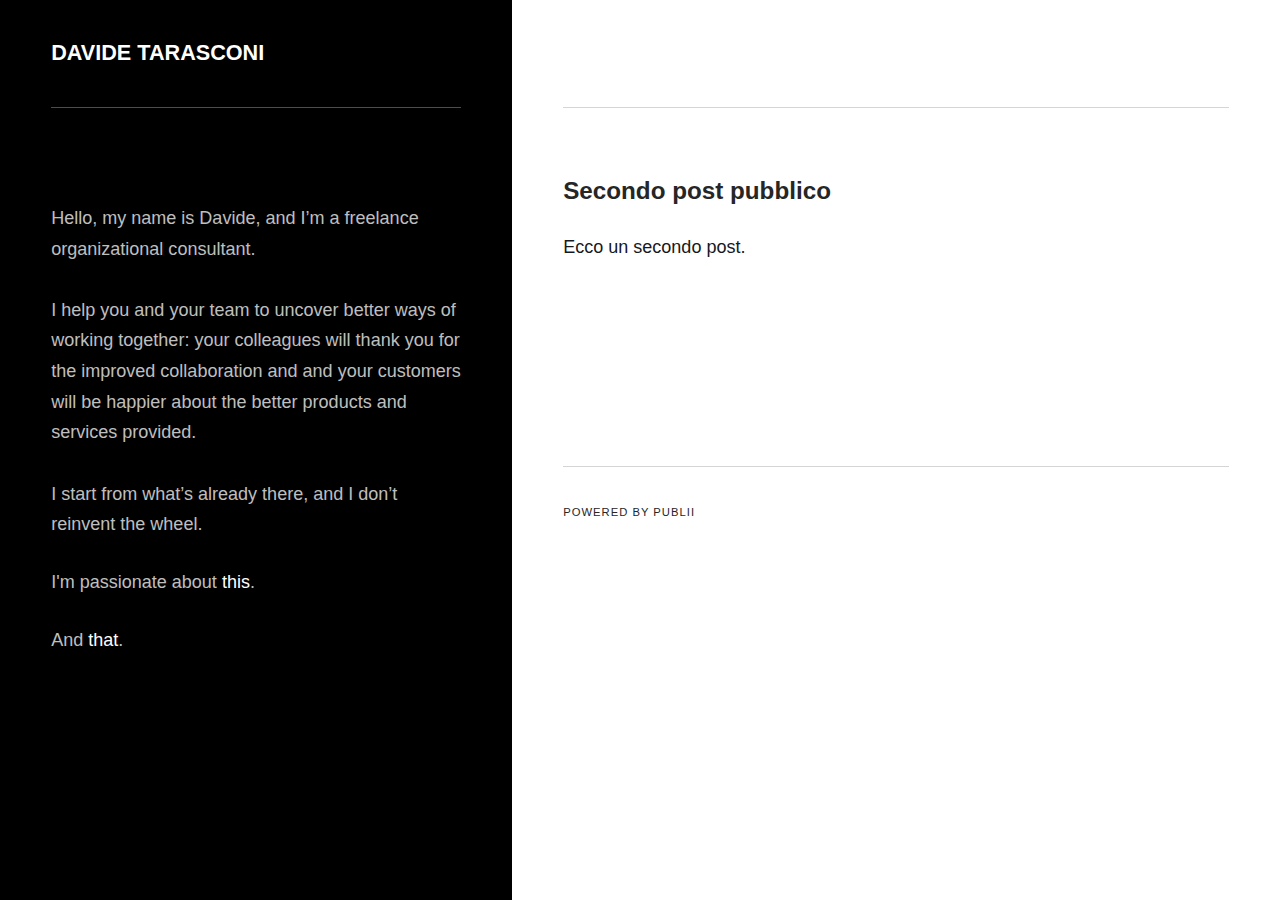
<file: index.html>
<!DOCTYPE html><html lang="en-gb"><head><meta charset="utf-8"><meta http-equiv="X-UA-Compatible" content="IE=edge"><meta name="viewport" content="width=device-width,initial-scale=1"><title>Davide Tarasconi</title><meta name="generator" content="Publii Open-Source CMS for Static Site"><link rel="canonical" href="https://davidetarasconi.github.io/publii/"><link rel="alternate" type="application/atom+xml" href="https://davidetarasconi.github.io/publii/feed.xml"><link rel="alternate" type="application/json" href="https://davidetarasconi.github.io/publii/feed.json"><meta property="og:title" content="Davide Tarasconi"><meta property="og:site_name" content="Davide Tarasconi"><meta property="og:description" content=""><meta property="og:url" content="https://davidetarasconi.github.io/publii/"><meta property="og:type" content="website"><link rel="stylesheet" href="https://davidetarasconi.github.io/publii/assets/css/style.css?v=b827ce4bac14d4e56a1e3c2e52780784"><script type="application/ld+json">{"@context":"http://schema.org","@type":"Organization","name":"Davide Tarasconi","url":"https://davidetarasconi.github.io/publii/"}</script></head><body><div class="container js-container"><div class="content"><header class="top"><div class="top__item"><a class="logo" href="https://davidetarasconi.github.io/publii/">Davide Tarasconi</a></div><div class="top__item top__item--right"></div></header><main class="main"><div class="main__left"><header><p>Hello, my name is Davide, and I’m a freelance organizational consultant.<br><br>I help you and your team to uncover better ways of working together: your colleagues will thank you for the improved collaboration and and your customers will be happier about the better products and services provided.<br><br>I start from what’s already there, and I don’t reinvent the wheel.</p><p>I'm passionate about <a href="#">this</a>.</p><p>And <a href="#">that</a>.</p></header></div><div class="main__right feed"><div><article class="feed__item"><header><h2><a href="https://davidetarasconi.github.io/publii/secondo-post-pubblico/">Secondo post pubblico</a></h2></header><p>Ecco un secondo post.</p></article></div></div></main><footer class="footer"><div class="footer__copyright">Powered by Publii</div></footer></div></div><script defer="defer" src="https://davidetarasconi.github.io/publii/assets/js/scripts.min.js?v=27706a8fe221267c1834098c796f44c1"></script><script>var images = document.querySelectorAll('img[loading]');

        for (var i = 0; i < images.length; i++) {
            if (images[i].complete) {
                images[i].classList.add('is-loaded');
            } else {
                images[i].addEventListener('load', function () {
                    this.classList.add('is-loaded');
                }, false);
            }
        }</script></body></html>
</file>
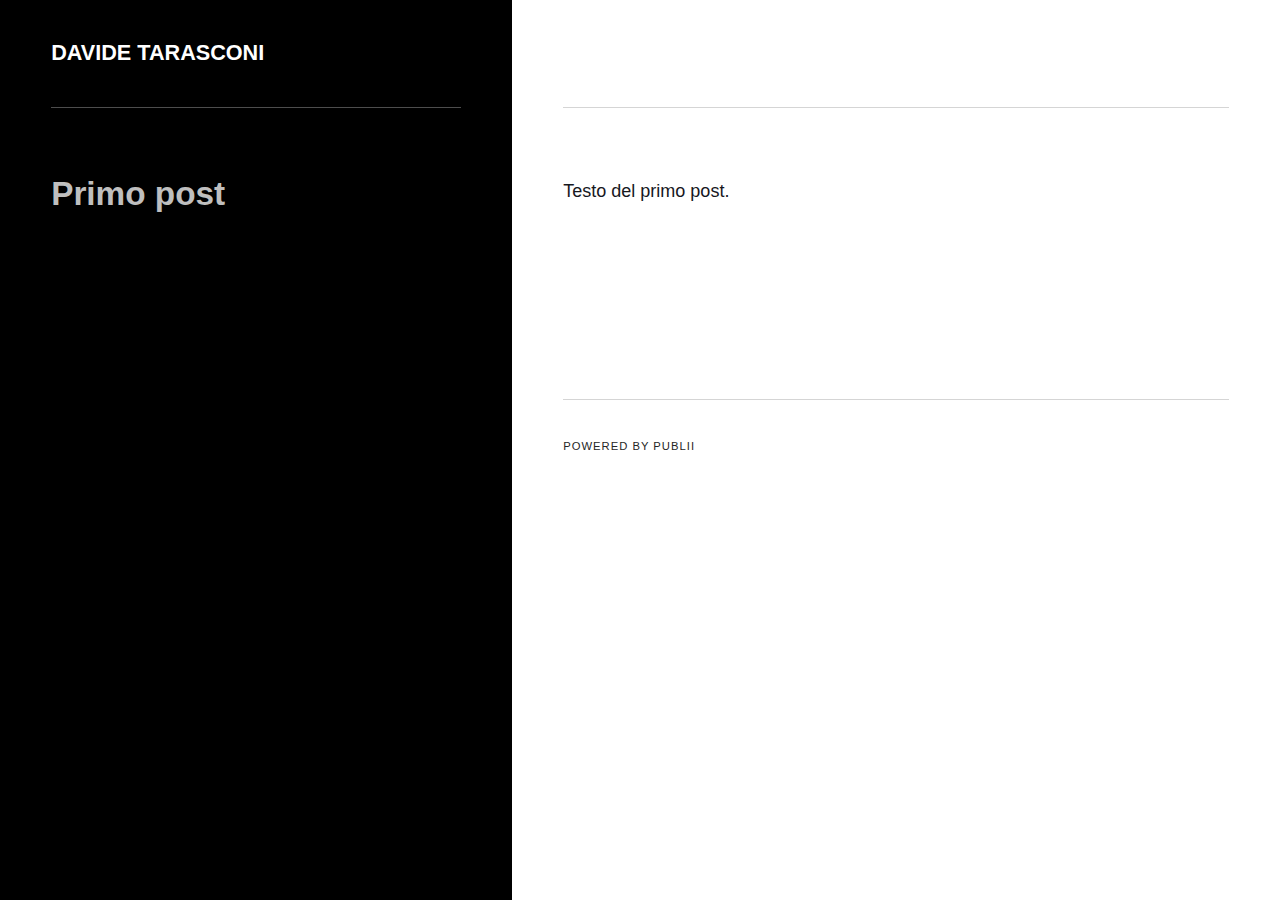
<file: primo-post/index.html>
<!DOCTYPE html><html lang="en-gb"><head><meta charset="utf-8"><meta http-equiv="X-UA-Compatible" content="IE=edge"><meta name="viewport" content="width=device-width,initial-scale=1"><title>Primo post - Davide Tarasconi</title><meta name="description" content="Testo del primo post."><meta name="generator" content="Publii Open-Source CMS for Static Site"><link rel="canonical" href="https://davidetarasconi.github.io/publii/primo-post/"><link rel="alternate" type="application/atom+xml" href="https://davidetarasconi.github.io/publii/feed.xml"><link rel="alternate" type="application/json" href="https://davidetarasconi.github.io/publii/feed.json"><meta property="og:title" content="Primo post"><meta property="og:site_name" content="Davide Tarasconi"><meta property="og:description" content="Testo del primo post."><meta property="og:url" content="https://davidetarasconi.github.io/publii/primo-post/"><meta property="og:type" content="article"><link rel="stylesheet" href="https://davidetarasconi.github.io/publii/assets/css/style.css?v=b827ce4bac14d4e56a1e3c2e52780784"><script type="application/ld+json">{"@context":"http://schema.org","@type":"Article","mainEntityOfPage":{"@type":"WebPage","@id":"https://davidetarasconi.github.io/publii/primo-post/"},"headline":"Primo post","datePublished":"2022-07-30T08:15","dateModified":"2022-11-04T10:18","description":"Testo del primo post.","author":{"@type":"Person","name":"Davide Tarasconi","url":"https://davidetarasconi.github.io/publii/authors/davide/"},"publisher":{"@type":"Organization","name":"Davide Tarasconi"}}</script></head><body><div class="container js-container"><div class="content"><header class="top"><div class="top__item"><a class="logo" href="https://davidetarasconi.github.io/publii/">Davide Tarasconi</a></div><div class="top__item top__item--right"></div></header><main class="main"><article class="post"><div class="main__left"><header><h1>Primo post</h1></header></div><div class="main__right"><div class="post__entry"><p>Testo del primo post.</p><p> </p></div></div></article></main><footer class="footer"><div class="footer__copyright">Powered by Publii</div></footer></div></div><script defer="defer" src="https://davidetarasconi.github.io/publii/assets/js/scripts.min.js?v=27706a8fe221267c1834098c796f44c1"></script><script>var images = document.querySelectorAll('img[loading]');
   
           for (var i = 0; i < images.length; i++) {
               if (images[i].complete) {
                   images[i].classList.add('is-loaded');
               } else {
                   images[i].addEventListener('load', function () {
                       this.classList.add('is-loaded');
                   }, false);
               }
           }</script></body></html>
</file>
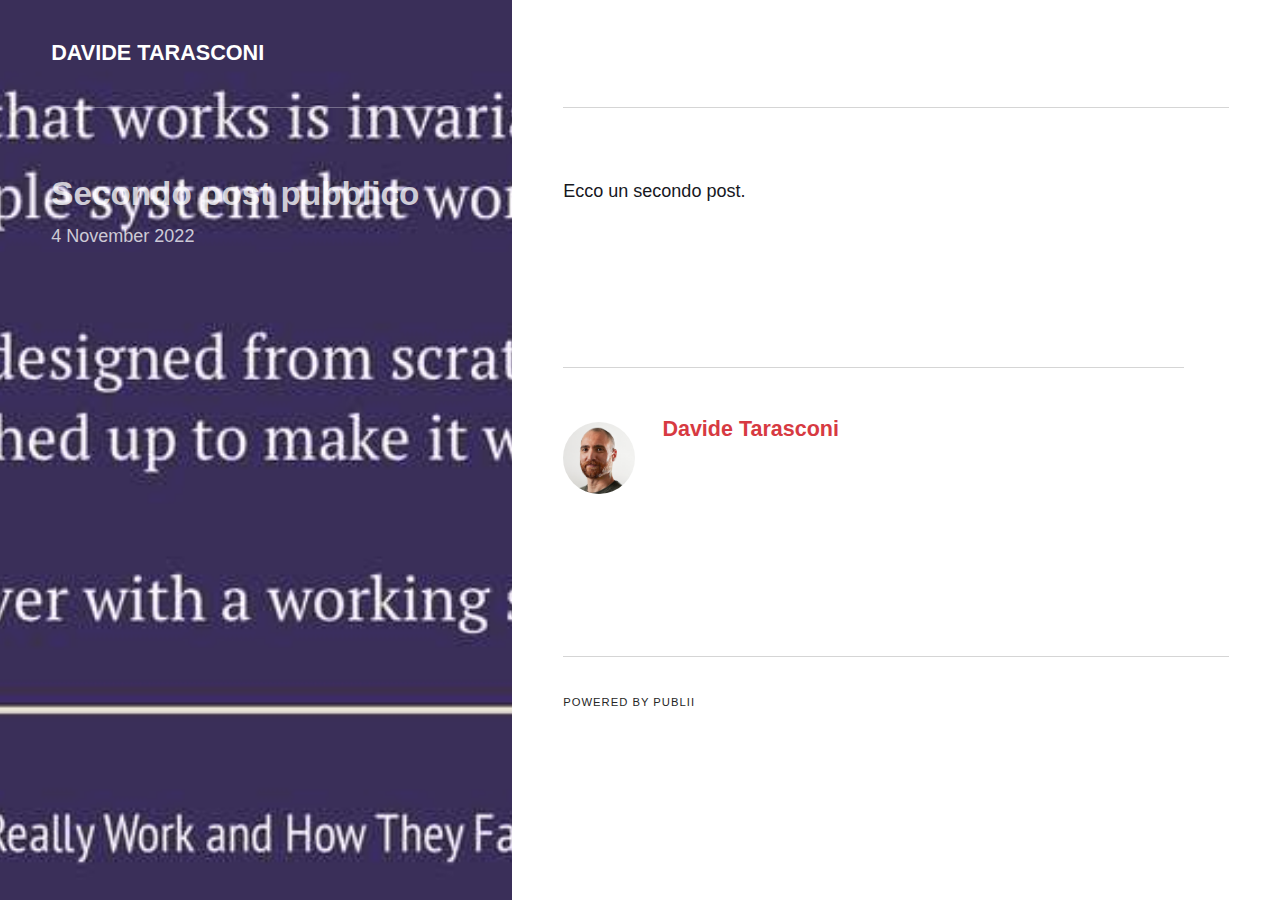
<file: secondo-post-pubblico/index.html>
<!DOCTYPE html><html lang="en-gb"><head><meta charset="utf-8"><meta http-equiv="X-UA-Compatible" content="IE=edge"><meta name="viewport" content="width=device-width,initial-scale=1"><title>Secondo post pubblico - Davide Tarasconi</title><meta name="description" content="Ecco un secondo post."><meta name="generator" content="Publii Open-Source CMS for Static Site"><link rel="canonical" href="https://davidetarasconi.github.io/publii/secondo-post-pubblico/"><link rel="alternate" type="application/atom+xml" href="https://davidetarasconi.github.io/publii/feed.xml"><link rel="alternate" type="application/json" href="https://davidetarasconi.github.io/publii/feed.json"><meta property="og:title" content="Secondo post pubblico"><meta property="og:image" content="https://davidetarasconi.github.io/publii/media/posts/2/systemantics.jpg"><meta property="og:image:width" content="1200"><meta property="og:image:height" content="627"><meta property="og:site_name" content="Davide Tarasconi"><meta property="og:description" content="Ecco un secondo post."><meta property="og:url" content="https://davidetarasconi.github.io/publii/secondo-post-pubblico/"><meta property="og:type" content="article"><link rel="stylesheet" href="https://davidetarasconi.github.io/publii/assets/css/style.css?v=b827ce4bac14d4e56a1e3c2e52780784"><script type="application/ld+json">{"@context":"http://schema.org","@type":"Article","mainEntityOfPage":{"@type":"WebPage","@id":"https://davidetarasconi.github.io/publii/secondo-post-pubblico/"},"headline":"Secondo post pubblico","datePublished":"2022-11-04T12:06","dateModified":"2022-11-04T12:06","image":{"@type":"ImageObject","url":"https://davidetarasconi.github.io/publii/media/posts/2/systemantics.jpg","height":627,"width":1200},"description":"Ecco un secondo post.","author":{"@type":"Person","name":"Davide Tarasconi","url":"https://davidetarasconi.github.io/publii/authors/davide/"},"publisher":{"@type":"Organization","name":"Davide Tarasconi"}}</script></head><body><div class="container js-container"><div class="content"><header class="top"><div class="top__item"><a class="logo" href="https://davidetarasconi.github.io/publii/">Davide Tarasconi</a></div><div class="top__item top__item--right"></div></header><main class="main"><article class="post"><div class="main__left"><figure class="hero"><img src="https://davidetarasconi.github.io/publii/media/posts/2/systemantics.jpg" srcset="https://davidetarasconi.github.io/publii/media/posts/2/responsive/systemantics-xs.jpg 300w, https://davidetarasconi.github.io/publii/media/posts/2/responsive/systemantics-sm.jpg 480w, https://davidetarasconi.github.io/publii/media/posts/2/responsive/systemantics-md.jpg 768w, https://davidetarasconi.github.io/publii/media/posts/2/responsive/systemantics-lg.jpg 1024w, https://davidetarasconi.github.io/publii/media/posts/2/responsive/systemantics-xl.jpg 1280w, https://davidetarasconi.github.io/publii/media/posts/2/responsive/systemantics-2xl.jpg 1600w" sizes="(min-width: 1800px) 50vw, (min-width: 900px) 40vw, 100vw" loading="eager" height="627" width="1200" alt=""></figure><header><h1>Secondo post pubblico</h1><p><time datetime="2022-11-04T12:06">4 November 2022</time></p></header></div><div class="main__right"><div class="post__entry"><p>Ecco un secondo post.</p><p></p><footer><div class="post__tag-share"><div class="post__share"><a href="https://twitter.com/share?url=https%3A%2F%2Fdavidetarasconi.github.io%2Fpublii%2Fsecondo-post-pubblico%2F&amp;via=%40davidetarasconi&amp;text=Secondo%20post%20pubblico" class="js-share twitter" aria-label="Share with Twitter" rel="nofollow noopener noreferrer"><svg class="icon"><use xlink:href="https://davidetarasconi.github.io/publii/assets/svg/svg-map.svg#twitter"/></svg> </a><a href="https://www.linkedin.com/sharing/share-offsite/?url=https%3A%2F%2Fdavidetarasconi.github.io%2Fpublii%2Fsecondo-post-pubblico%2F" class="js-share linkedin" aria-label="[MISSING TRANSLATION] Share with LinkedIn" rel="nofollow noopener noreferrer"><svg class="icon"><use xlink:href="https://davidetarasconi.github.io/publii/assets/svg/svg-map.svg#linkedin"/></svg> </a><a href="https://api.whatsapp.com/send?text=Secondo%20post%20pubblico https%3A%2F%2Fdavidetarasconi.github.io%2Fpublii%2Fsecondo-post-pubblico%2F" class="js-share whatsapp" title="[MISSING TRANSLATION] Share with LinkedIn" rel="nofollow noopener noreferrer"><svg class="icon"><use xlink:href="https://davidetarasconi.github.io/publii/assets/svg/svg-map.svg#whatsapp"/></svg></a></div></div><div class="post__bio"><img src="https://davidetarasconi.github.io/publii/media/website/paco-alternate-clean-700x700.jpg" loading="lazy" height="700" width="700" alt="Davide Tarasconi"><h3><a href="https://davidetarasconi.github.io/publii/authors/davide/" title="Davide Tarasconi">Davide Tarasconi</a></h3></div></footer></div></div></article></main><footer class="footer"><div class="footer__copyright">Powered by Publii</div></footer></div></div><script defer="defer" src="https://davidetarasconi.github.io/publii/assets/js/scripts.min.js?v=27706a8fe221267c1834098c796f44c1"></script><script>var images = document.querySelectorAll('img[loading]');
   
           for (var i = 0; i < images.length; i++) {
               if (images[i].complete) {
                   images[i].classList.add('is-loaded');
               } else {
                   images[i].addEventListener('load', function () {
                       this.classList.add('is-loaded');
                   }, false);
               }
           }</script></body></html>
</file>
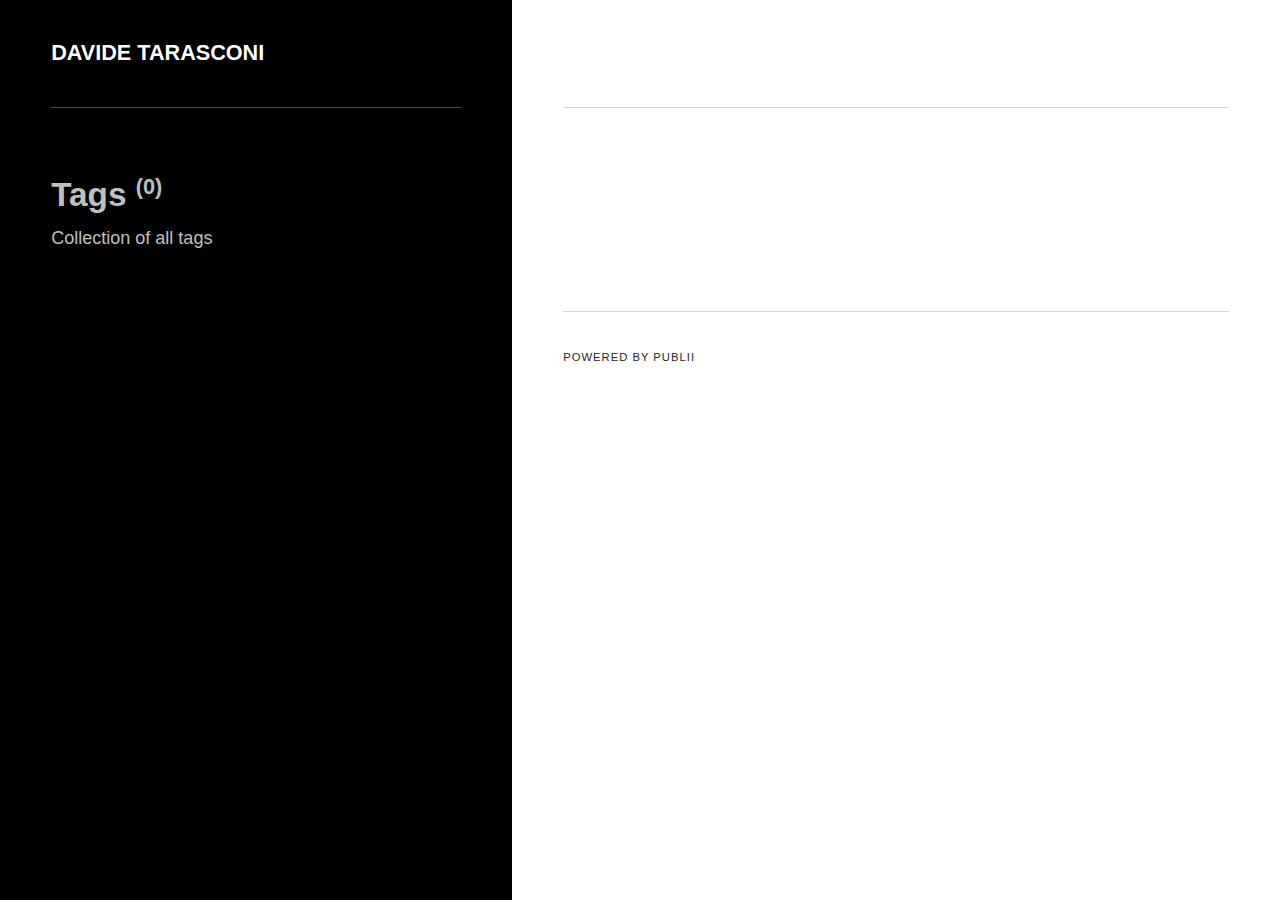
<file: tags/index.html>
<!DOCTYPE html><html lang="en-gb"><head><meta charset="utf-8"><meta http-equiv="X-UA-Compatible" content="IE=edge"><meta name="viewport" content="width=device-width,initial-scale=1"><title>All tags - Davide Tarasconi</title><meta name="robots" content="noindex, follow"><meta name="generator" content="Publii Open-Source CMS for Static Site"><link rel="alternate" type="application/atom+xml" href="https://davidetarasconi.github.io/publii/feed.xml"><link rel="alternate" type="application/json" href="https://davidetarasconi.github.io/publii/feed.json"><meta property="og:title" content="Davide Tarasconi"><meta property="og:site_name" content="Davide Tarasconi"><meta property="og:description" content=""><meta property="og:url" content="https://davidetarasconi.github.io/publii/tags/"><meta property="og:type" content="website"><link rel="stylesheet" href="https://davidetarasconi.github.io/publii/assets/css/style.css?v=b827ce4bac14d4e56a1e3c2e52780784"><script type="application/ld+json">{"@context":"http://schema.org","@type":"Organization","name":"Davide Tarasconi","url":"https://davidetarasconi.github.io/publii/"}</script></head><body><div class="container js-container"><div class="content"><header class="top"><div class="top__item"><a class="logo" href="https://davidetarasconi.github.io/publii/">Davide Tarasconi</a></div><div class="top__item top__item--right"></div></header><main class="main"><div class="main__left"><header><h1>Tags <sup>(0)</sup></h1><p>Collection of all tags</p></header></div><div class="main__right tags"><div><ul class="feed tags__feed"></ul></div></div></main><footer class="footer"><div class="footer__copyright">Powered by Publii</div></footer></div></div><script defer="defer" src="https://davidetarasconi.github.io/publii/assets/js/scripts.min.js?v=27706a8fe221267c1834098c796f44c1"></script><script>var images = document.querySelectorAll('img[loading]');

        for (var i = 0; i < images.length; i++) {
            if (images[i].complete) {
                images[i].classList.add('is-loaded');
            } else {
                images[i].addEventListener('load', function () {
                    this.classList.add('is-loaded');
                }, false);
            }
        }</script></body></html>
</file>
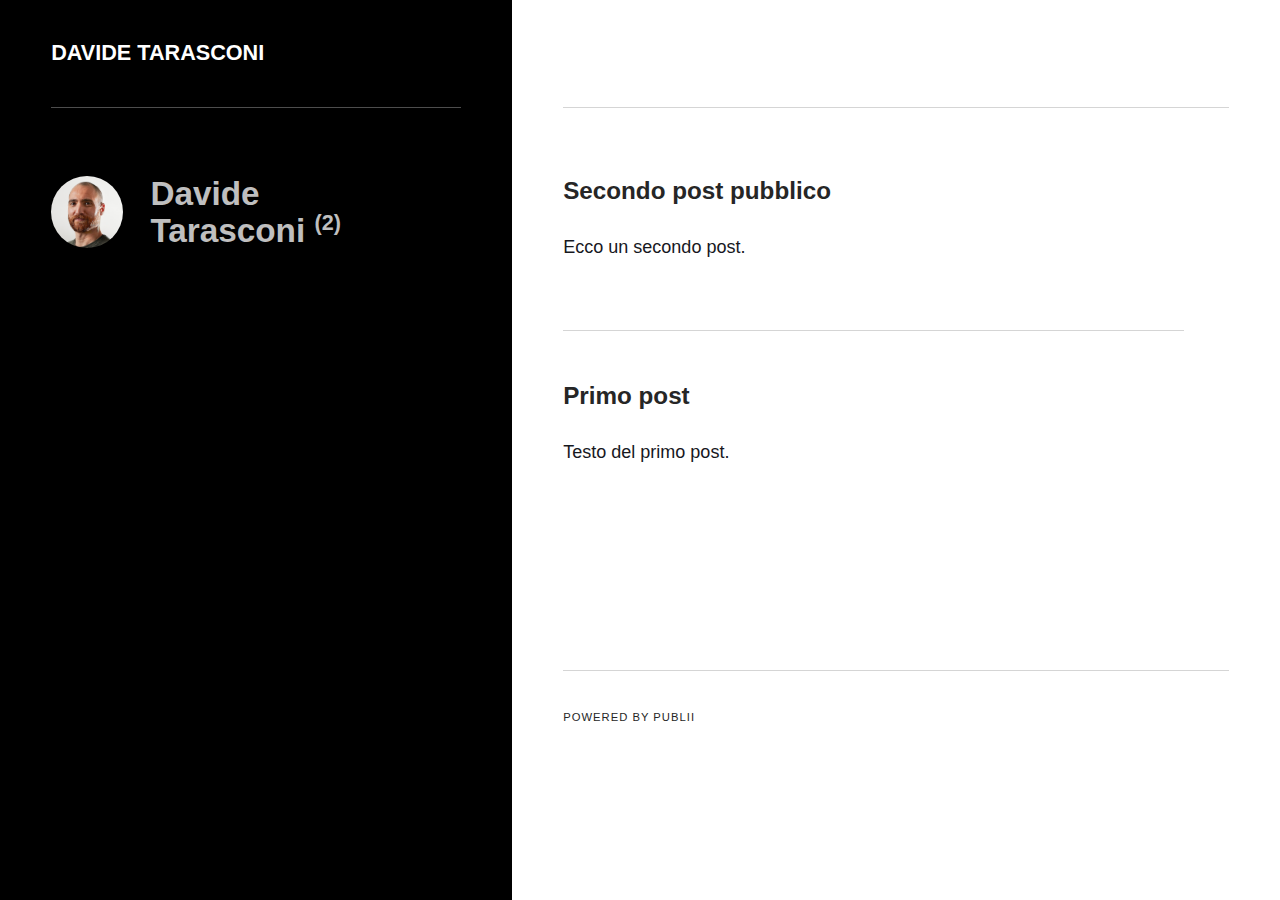
<file: authors/davide/index.html>
<!DOCTYPE html><html lang="en-gb"><head><meta charset="utf-8"><meta http-equiv="X-UA-Compatible" content="IE=edge"><meta name="viewport" content="width=device-width,initial-scale=1"><title>Author: Davide Tarasconi - Davide Tarasconi</title><meta name="robots" content="noindex, follow"><meta name="generator" content="Publii Open-Source CMS for Static Site"><link rel="alternate" type="application/atom+xml" href="https://davidetarasconi.github.io/publii/feed.xml"><link rel="alternate" type="application/json" href="https://davidetarasconi.github.io/publii/feed.json"><meta property="og:title" content="Davide Tarasconi"><meta property="og:site_name" content="Davide Tarasconi"><meta property="og:description" content=""><meta property="og:url" content="https://davidetarasconi.github.io/publii/authors/davide/"><meta property="og:type" content="website"><link rel="stylesheet" href="https://davidetarasconi.github.io/publii/assets/css/style.css?v=b827ce4bac14d4e56a1e3c2e52780784"><script type="application/ld+json">{"@context":"http://schema.org","@type":"Organization","name":"Davide Tarasconi","url":"https://davidetarasconi.github.io/publii/"}</script></head><body><div class="container js-container"><div class="content"><header class="top"><div class="top__item"><a class="logo" href="https://davidetarasconi.github.io/publii/">Davide Tarasconi</a></div><div class="top__item top__item--right"></div></header><main class="main"><div class="main__left"><header><div class="author__bio"><img src="https://davidetarasconi.github.io/publii/media/website/paco-alternate-clean-700x700.jpg" loading="eager" height="700" width="700" class="author__thumb" alt="Davide Tarasconi"><h1>Davide Tarasconi <sup>(2)</sup></h1></div></header></div><div class="main__right feed author"><div><article class="feed__item"><header><h2><a href="https://davidetarasconi.github.io/publii/secondo-post-pubblico/">Secondo post pubblico</a></h2></header><p>Ecco un secondo post.</p></article><article class="feed__item"><header><h2><a href="https://davidetarasconi.github.io/publii/primo-post/">Primo post</a></h2></header><p>Testo del primo post.</p></article></div></div></main><footer class="footer"><div class="footer__copyright">Powered by Publii</div></footer></div></div><script defer="defer" src="https://davidetarasconi.github.io/publii/assets/js/scripts.min.js?v=27706a8fe221267c1834098c796f44c1"></script><script>var images = document.querySelectorAll('img[loading]');

        for (var i = 0; i < images.length; i++) {
            if (images[i].complete) {
                images[i].classList.add('is-loaded');
            } else {
                images[i].addEventListener('load', function () {
                    this.classList.add('is-loaded');
                }, false);
            }
        }</script></body></html>
</file>
